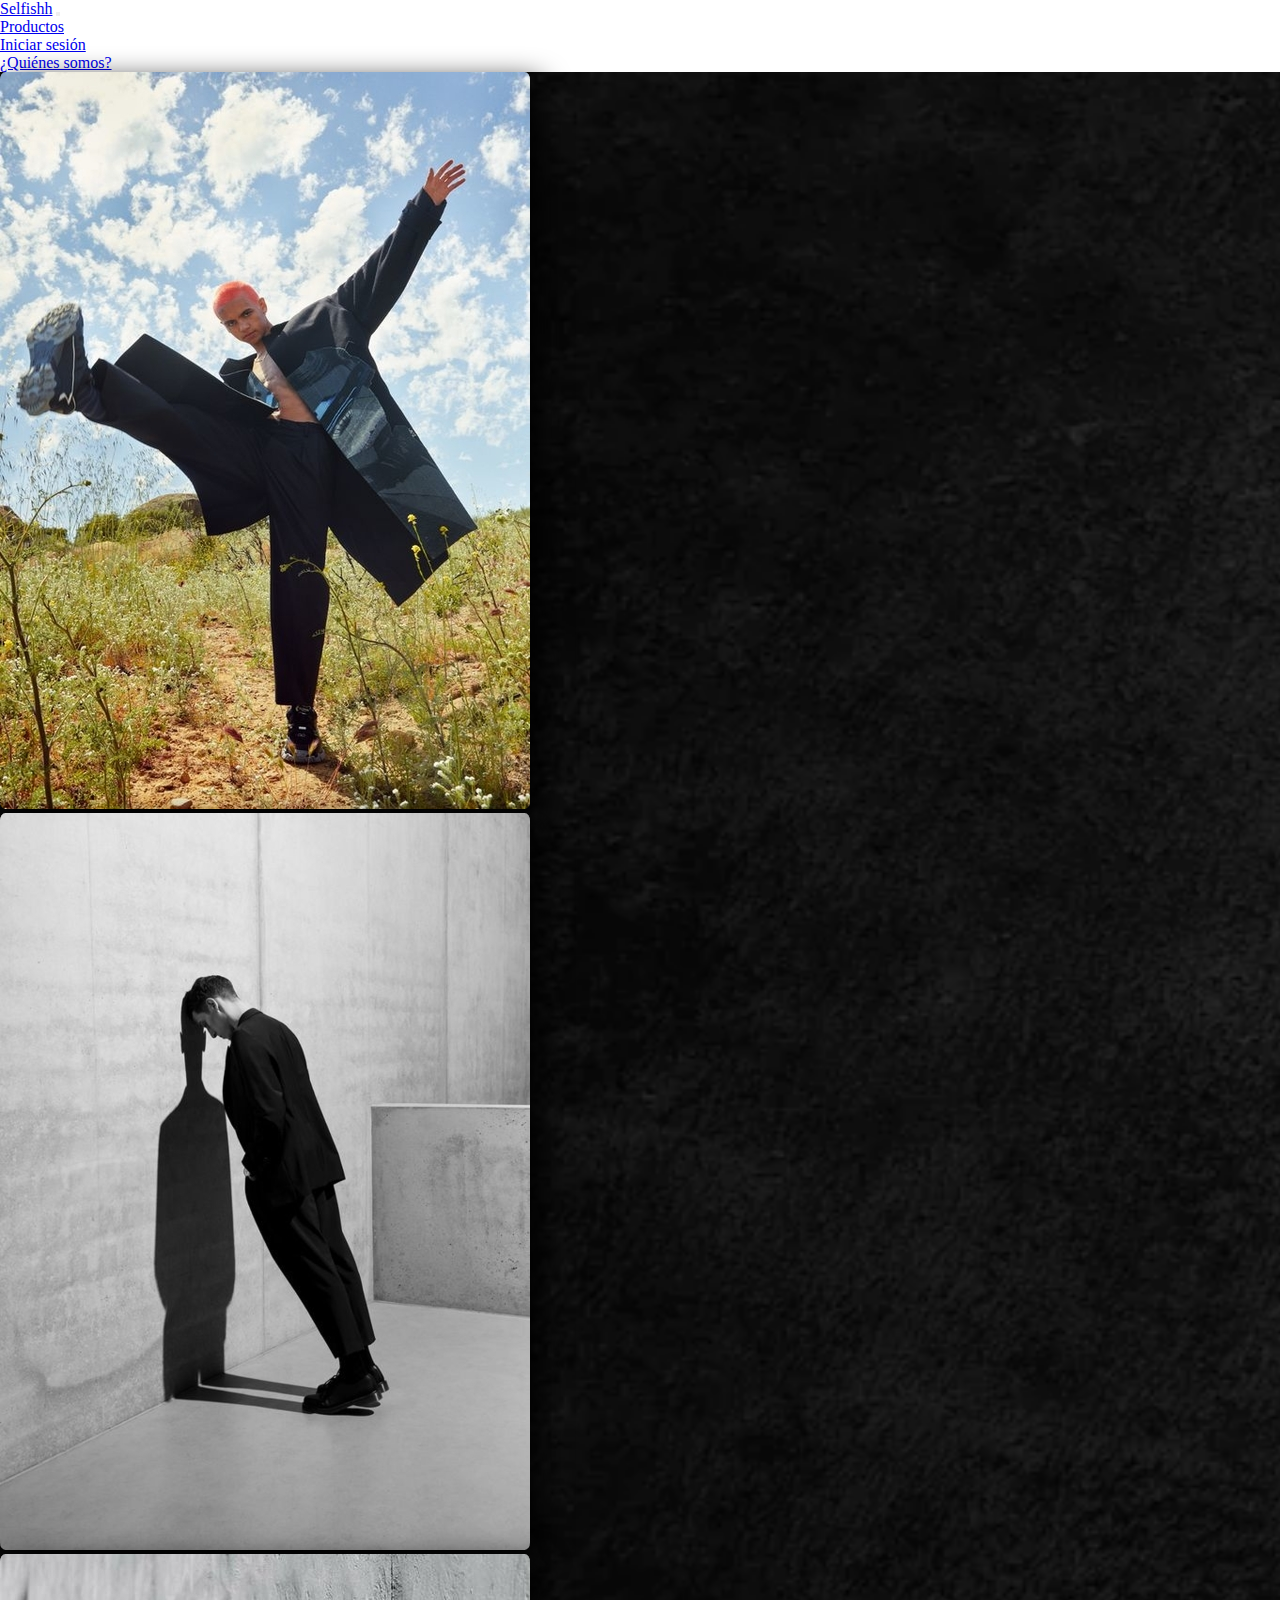
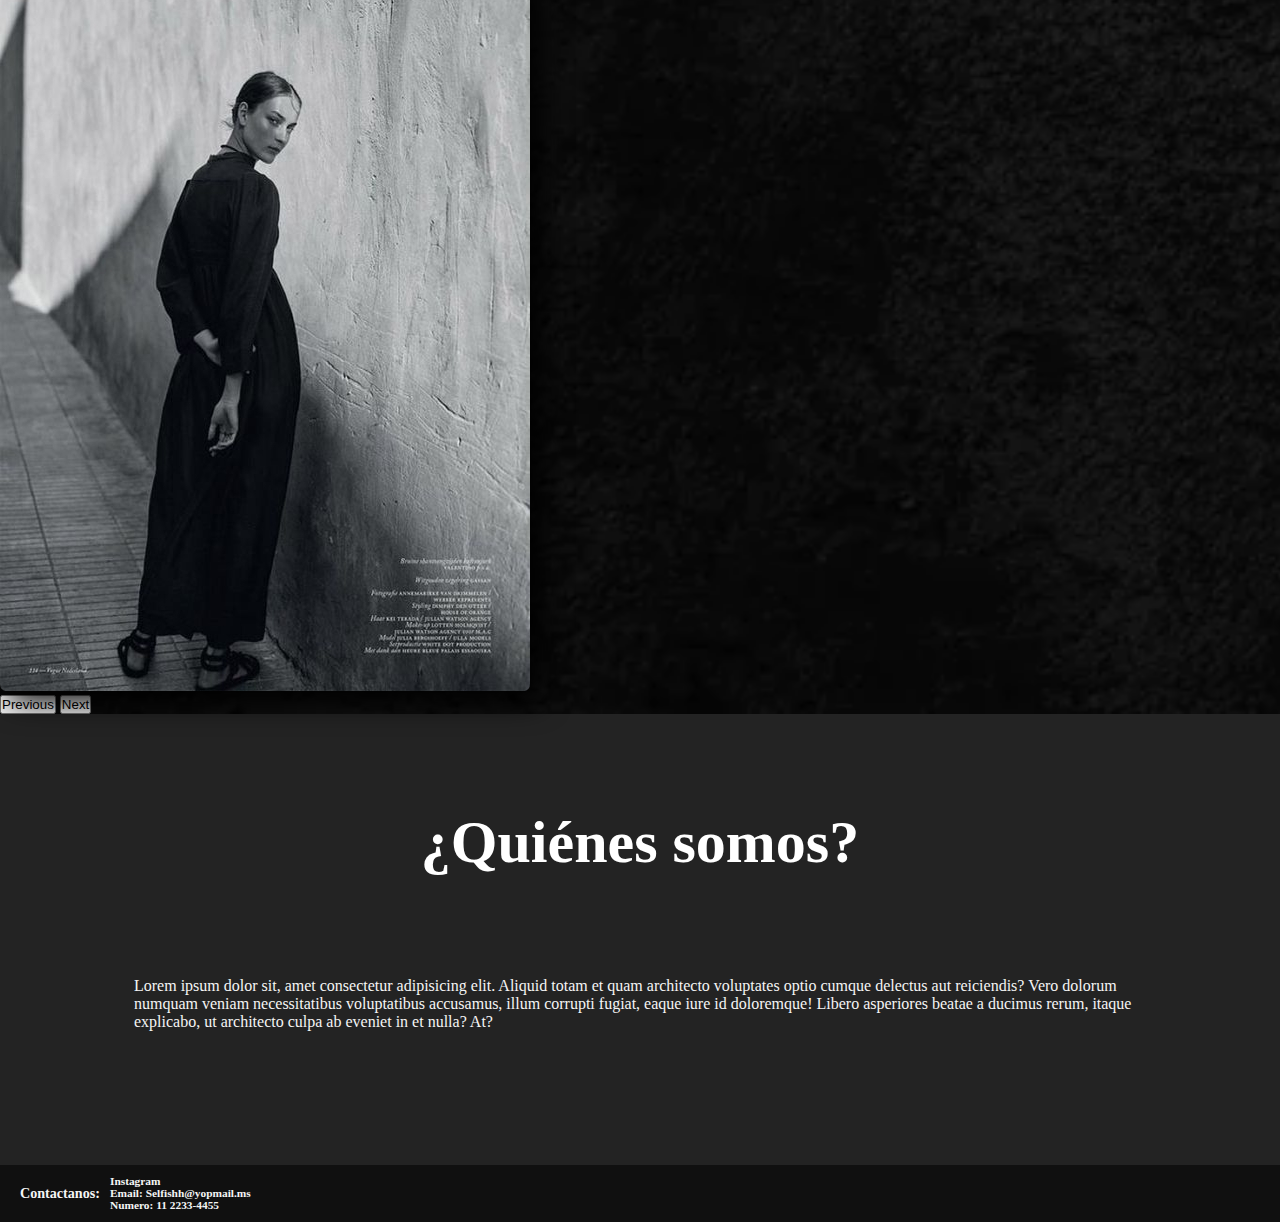
<file: index.html>
<!doctype html>
<html lang="en">
  <head>
    <!-- Required meta tags -->
    <meta charset="utf-8">
    <meta name="viewport" content="width=device-width, initial-scale=1">

    <!-- Bootstrap CSS -->
    <link href="https://cdn.jsdelivr.net/npm/bootstrap@5.0.2/dist/css/bootstrap.min.css" rel="stylesheet" integrity="sha384-EVSTQN3/azprG1Anm3QDgpJLIm9Nao0Yz1ztcQTwFspd3yD65VohhpuuCOmLASjC" crossorigin="anonymous">
    <link rel="stylesheet" href="./css/main.css">
    <title>Selfishh</title>
  </head>
  <body>
    <header>
        <nav class="navbar navbar-expand-lg navbar-dark bg-dark">
            <div class="container-fluid">
              <a class="navbar-brand" href="index.html"><span class="fs-4 fw-bold">Selfishh</span></a>
              <button class="navbar-toggler" type="button" data-bs-toggle="collapse" data-bs-target="#navbarNav" aria-controls="navbarNav" aria-expanded="false" aria-label="Toggle navigation">
                <span class="navbar-toggler-icon"></span>
              </button>
              <div class="collapse navbar-collapse" id="navbarNav">
                <ul class="navbar-nav">
                  <li class="nav-item">
                    <a class="nav-link" href="./html/productos.html">Productos</a>
                  </li>
                  <li class="nav-item">
                    <a class="nav-link" href="./html/iniciar-sesion.html">Iniciar sesión</a>
                  </li>
                  <li class="nav-item">
                    <a class="nav-link" href="#quienesSomos">¿Quiénes somos?</a>
                  </li>
                </ul>
              </div>
            </div>
          </nav>
    </header>


  
    <div id="carouselExampleControls" class="carousel slide p-5" data-bs-ride="carousel">
      <div class="carousel-inner">
        <div class="carousel-item active">
          <img src="Images/foto inicial.jpg" class="d-block mx-auto" alt="...">
        </div>
        <div class="carousel-item">
          <img src="Images/foto01.jpg" class="d-block mx-auto" alt="...">
        </div>
        <div class="carousel-item">
          <img src="Images/foto01-2.jpg" class="d-block mx-auto" alt="...">
        </div>
      </div>
      <button class="carousel-control-prev" type="button" data-bs-target="#carouselExampleControls" data-bs-slide="prev">
        <span class="carousel-control-prev-icon" aria-hidden="true"></span>
        <span class="visually-hidden">Previous</span>
      </button>
      <button class="carousel-control-next" type="button" data-bs-target="#carouselExampleControls" data-bs-slide="next">
        <span class="carousel-control-next-icon" aria-hidden="true"></span>
        <span class="visually-hidden">Next</span>
      </button>
    </div>

    <div id="quienesSomos">
      <h2 class="quienesSomos__titulo">
          ¿Quiénes somos?
      </h2>
      <p class="quienesSomos__parrafo">Lorem ipsum dolor sit, amet consectetur adipisicing elit. Aliquid totam et quam architecto voluptates optio cumque delectus aut reiciendis? Vero dolorum numquam veniam necessitatibus voluptatibus accusamus, illum corrupti fugiat, eaque iure id doloremque! Libero asperiores beatae a ducimus rerum, itaque explicabo, ut architecto culpa ab eveniet in et nulla? At?</p>
    </div>


    <footer id="footer">
    
      <h5 class="footer__titulo">Contactanos:</h5>
      <h6 class="footer__contacto">
          <ul>
               <li><a href="">Instagram</a></li>
               <li>Email: Selfishh@yopmail.ms</li>
               <li>Numero: 11 2233-4455</li>
           </ul>
      </h6>
  </footer>

    <!-- Option 1: Bootstrap Bundle with Popper -->
    <script src="https://cdn.jsdelivr.net/npm/bootstrap@5.0.2/dist/js/bootstrap.bundle.min.js" integrity="sha384-MrcW6ZMFYlzcLA8Nl+NtUVF0sA7MsXsP1UyJoMp4YLEuNSfAP+JcXn/tWtIaxVXM" crossorigin="anonymous"></script>
  </body>
</html>
</file>
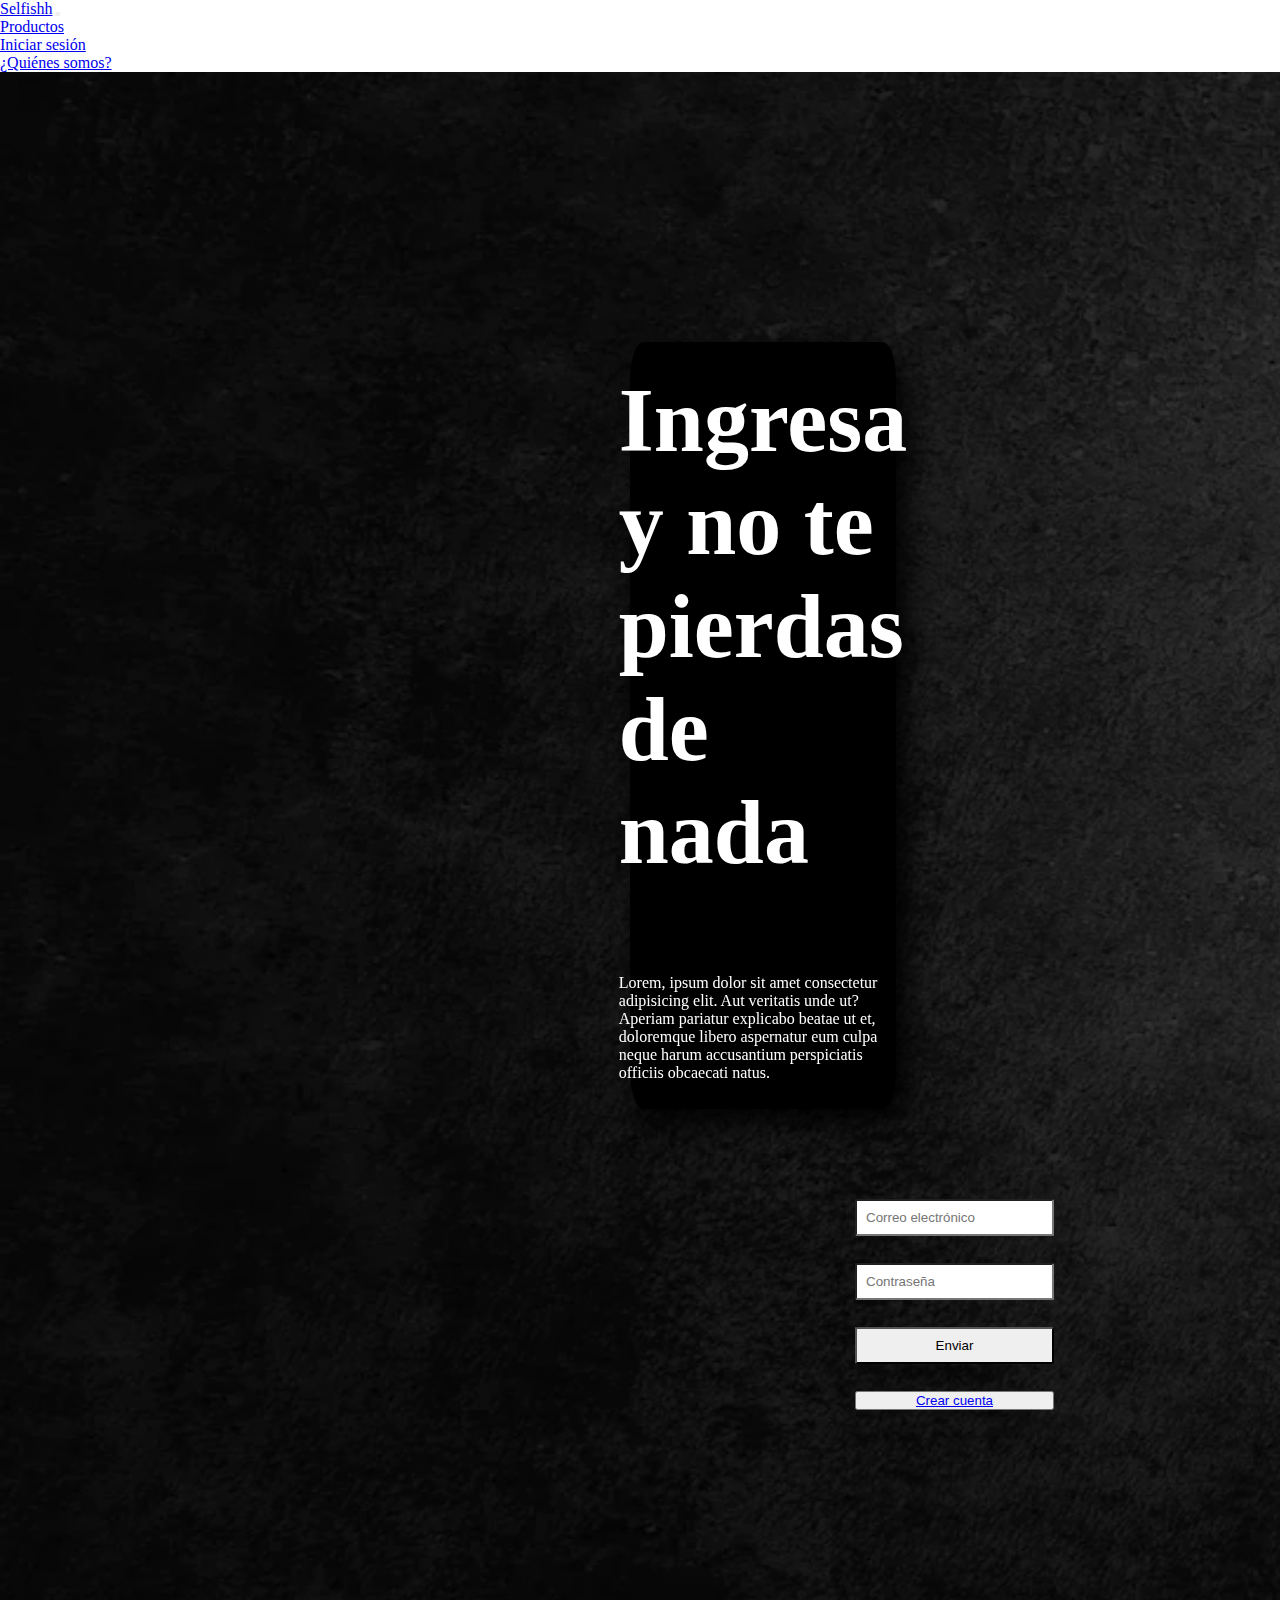
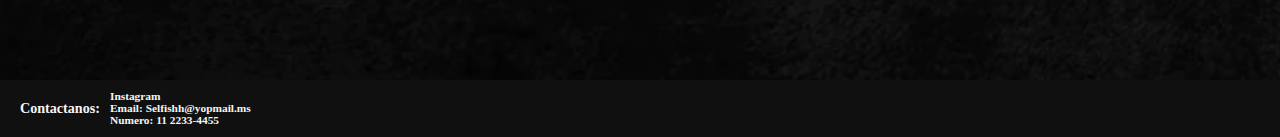
<file: html/iniciar-sesion.html>
<!doctype html>
<html lang="en">
  <head>
    <!-- Required meta tags -->
    <meta charset="utf-8">
    <meta name="viewport" content="width=device-width, initial-scale=1">

    <!-- Bootstrap CSS -->
    <link href="https://cdn.jsdelivr.net/npm/bootstrap@5.0.2/dist/css/bootstrap.min.css" rel="stylesheet" integrity="sha384-EVSTQN3/azprG1Anm3QDgpJLIm9Nao0Yz1ztcQTwFspd3yD65VohhpuuCOmLASjC" crossorigin="anonymous">
    <link rel="stylesheet" href="../css/main.css">
    <title>Selfishh</title>
  </head>
  <body>
    <header>
        <nav class="navbar navbar-expand-lg navbar-dark bg-dark">
            <div class="container-fluid">
              <a class="navbar-brand" href="../index.html"><span class="fs-4 fw-bold">Selfishh</span></a>
              <button class="navbar-toggler" type="button" data-bs-toggle="collapse" data-bs-target="#navbarNav" aria-controls="navbarNav" aria-expanded="false" aria-label="Toggle navigation">
              </button>
              <div class="collapse navbar-collapse" id="navbarNav">
                <ul class="navbar-nav">
                  <li class="nav-item">
                    <a class="nav-link" href="productos.html">Productos</a>
                  </li>
                  <li class="nav-item">
                    <a class="nav-link active" href="iniciar-sesion.html">Iniciar sesión</a>
                  </li>
                  <li class="nav-item">
                    <a class="nav-link" href="../index.html#quienesSomos">¿Quiénes somos?</a>
                  </li>
                </ul>
              </div>
            </div>
          </nav>
    </header>
    <div id="iniciarSesion">
    <form action="" method="get">
        <div class="ingresa">
        <h1>Ingresa y no te pierdas de nada</h1>
        <p>Lorem, ipsum dolor sit amet consectetur adipisicing elit. Aut veritatis unde ut? Aperiam pariatur explicabo beatae ut et, doloremque libero aspernatur eum culpa neque harum accusantium perspiciatis officiis obcaecati natus.</p>
        </div>
        <div class="input">
            <input type="email" name="Nombre" id="Nombre" placeholder="Correo electrónico">        

            <input type="password" placeholder="Contraseña">        

            <input type="submit" value="Enviar">

            <button><a href="./Crear-cuenta.html">Crear cuenta</a></button>
        </div>
    </form>
    </div>



    <footer id="footer">
    
      <h5 class="footer__titulo">Contactanos:</h5>
      <h6 class="footer__contacto">
          <ul>
               <li><a href="">Instagram</a></li>
               <li>Email: Selfishh@yopmail.ms</li>
               <li>Numero: 11 2233-4455</li>
           </ul>
      </h6>
  </footer>

    <!-- Option 1: Bootstrap Bundle with Popper -->
    <script src="https://cdn.jsdelivr.net/npm/bootstrap@5.0.2/dist/js/bootstrap.bundle.min.js" integrity="sha384-MrcW6ZMFYlzcLA8Nl+NtUVF0sA7MsXsP1UyJoMp4YLEuNSfAP+JcXn/tWtIaxVXM" crossorigin="anonymous"></script>
  </body>
</html>
</file>
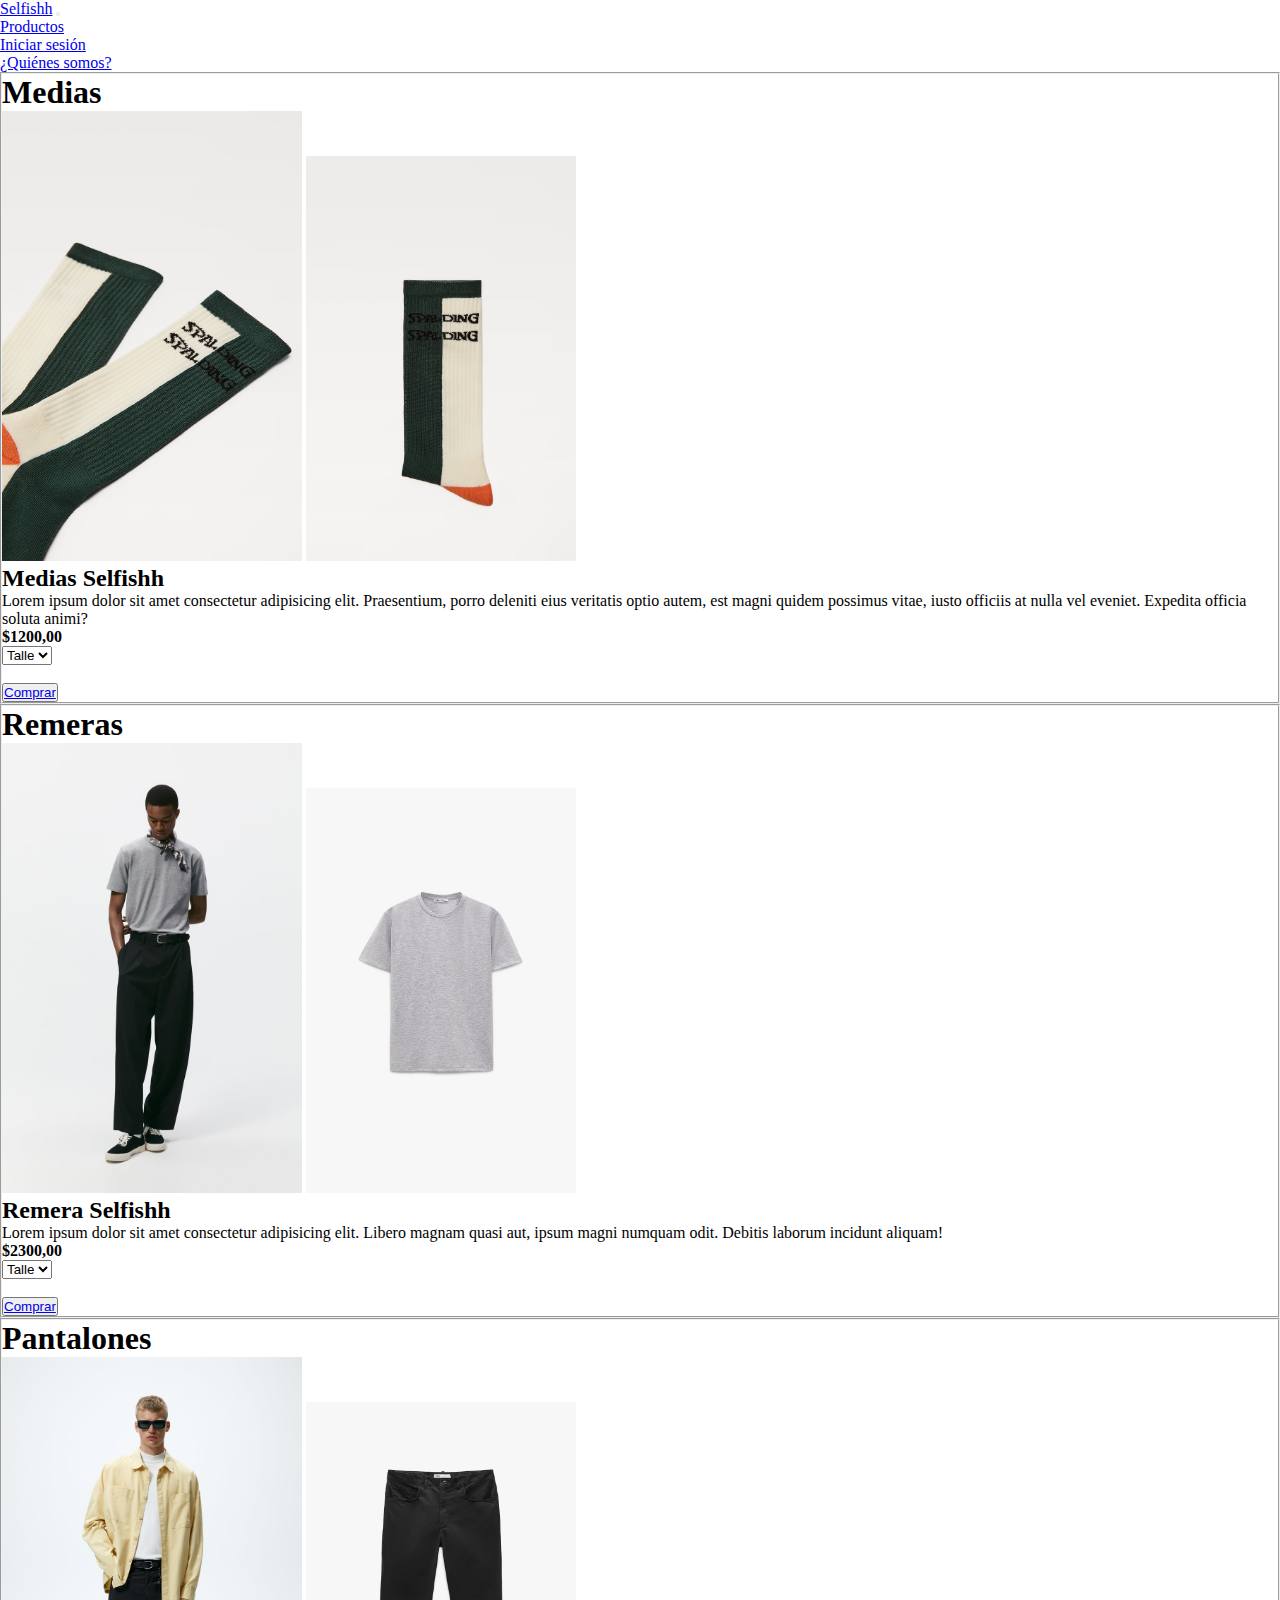
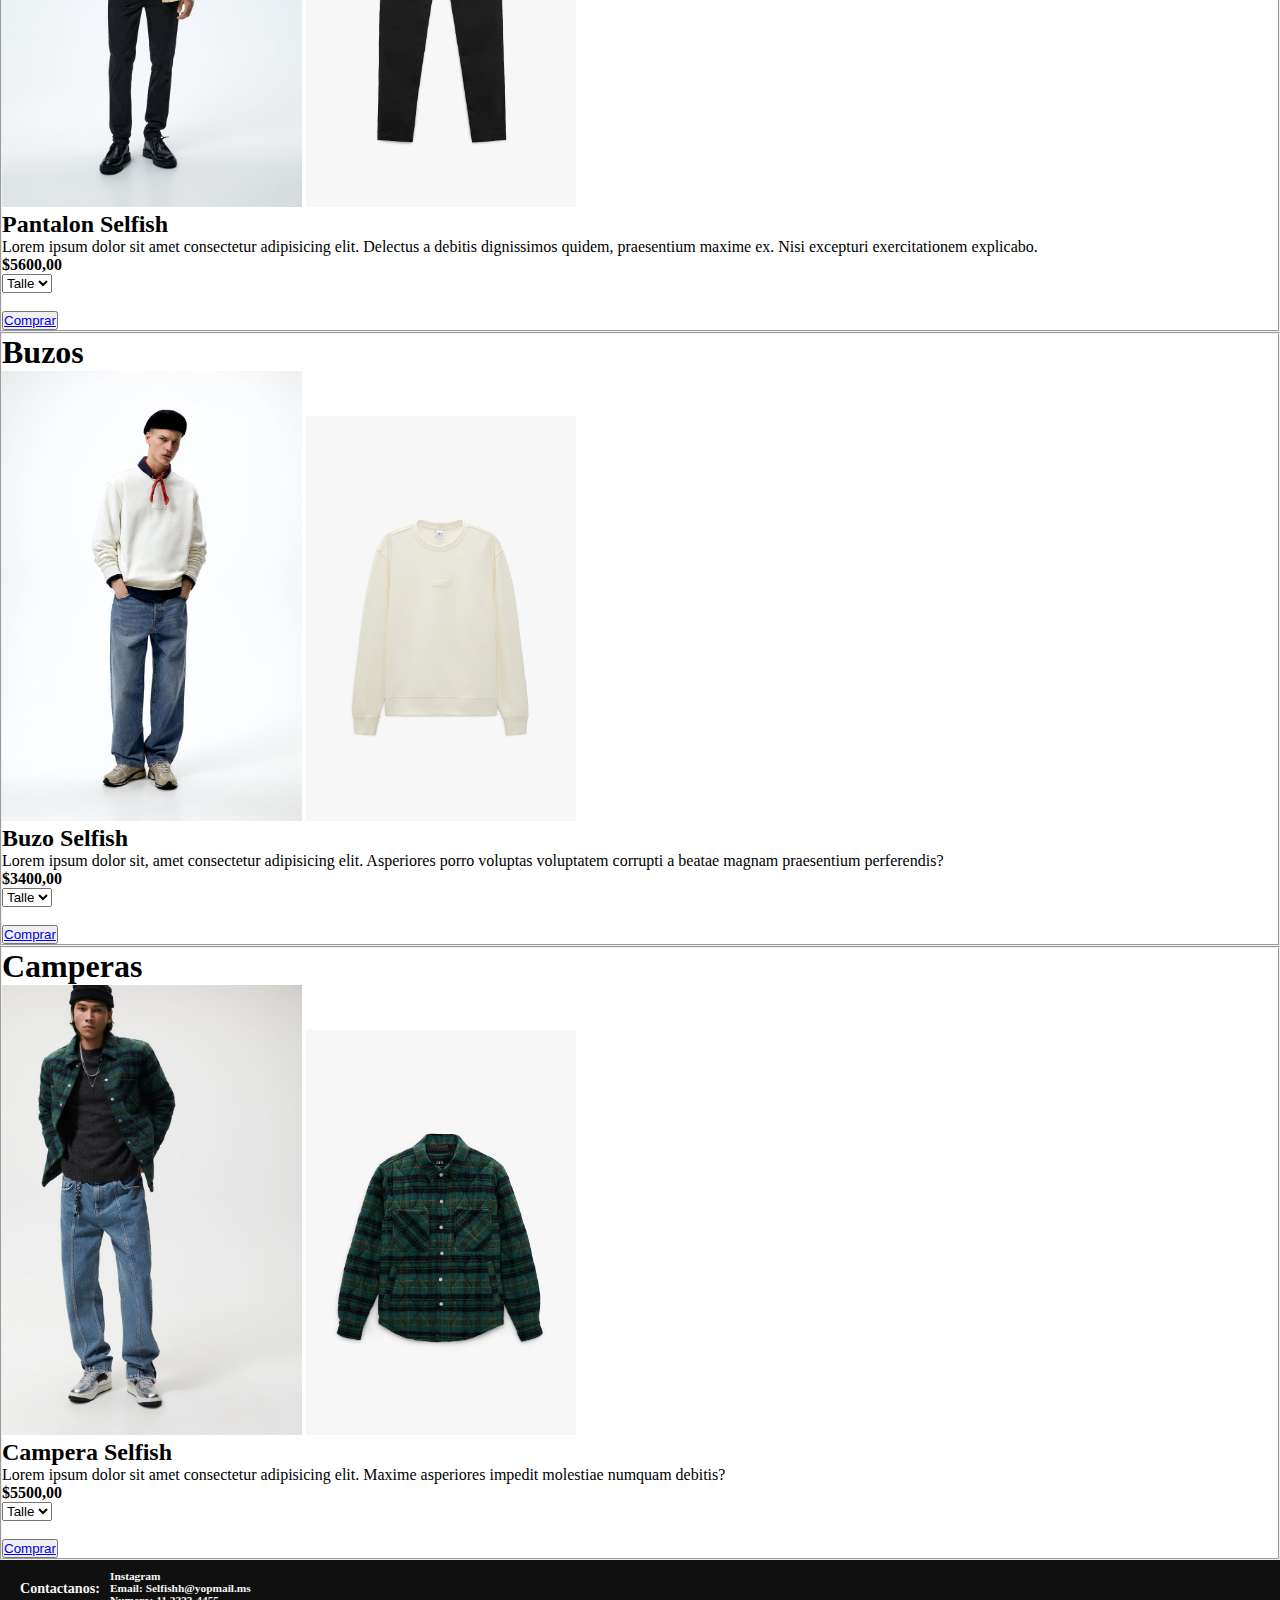
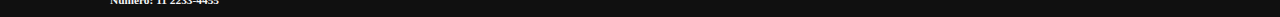
<file: html/productos.html>
<!doctype html>
<html lang="en">
  <head>
    <!-- Required meta tags -->
    <meta charset="utf-8">
    <meta name="viewport" content="width=device-width, initial-scale=1">

    <!-- Bootstrap CSS -->
    <link href="https://cdn.jsdelivr.net/npm/bootstrap@5.0.2/dist/css/bootstrap.min.css" rel="stylesheet" integrity="sha384-EVSTQN3/azprG1Anm3QDgpJLIm9Nao0Yz1ztcQTwFspd3yD65VohhpuuCOmLASjC" crossorigin="anonymous">
    <link rel="stylesheet" href="../css/main.css">
    <title>Selfishh</title>
  </head>
  <body>
    <header>
        <nav class="navbar navbar-expand-lg navbar-dark bg-dark">
            <div class="container-fluid">
              <a class="navbar-brand" href="../index.html"><span class="fs-4 fw-bold">Selfishh</span></a>
              <button class="navbar-toggler" type="button" data-bs-toggle="collapse" data-bs-target="#navbarNav" aria-controls="navbarNav" aria-expanded="false" aria-label="Toggle navigation">
                <span class="navbar-toggler-icon"></span>
              </button>
              <div class="collapse navbar-collapse" id="navbarNav">
                <ul class="navbar-nav">
                  <li class="nav-item">
                    <a class="nav-link active" href="productos.html">Productos</a>
                  </li>
                  <li class="nav-item">
                    <a class="nav-link" href="iniciar-sesion.html">Iniciar sesión</a>
                  </li>
                  <li class="nav-item">
                    <a class="nav-link" href="../index.html#quienesSomos">¿Quiénes somos?</a>
                  </li>
                </ul>
              </div>
            </div>
          </nav>
    </header>

      <fieldset>
          <div> <!--medias-->
              <h1 id="medias">Medias</h1>
                  <img src="../Images/Medias00.jpg" alt="Medias00" width="300">
                  <img src="../Images/medias01.jpg" alt="medias01" width="270">
              <h2>Medias Selfishh</h2>
              <p>Lorem ipsum dolor sit amet consectetur adipisicing elit. Praesentium, porro deleniti eius veritatis optio autem, est magni quidem possimus vitae, iusto officiis at nulla vel eveniet. Expedita officia soluta animi?</p>
              <h4>$1200,00</h4>
              <select name="Talles" id="talle">
                  <option value="00">Talle</option>
                  <option value="01">35</option>
                  <option value="02">36</option>
                  <option value="03">37</option>
                  <option value="04">38</option>
                  <option value="05">39</option>
                  <option value="06">40</option>
                  <option value="07">41</option>
              </select>
              <br>
              <br>
              <button id="comprar"><a href="./Comprar.html">Comprar</a></button>
          </div>
  
      </fieldset>
      <fieldset>
          <div><!--remeras-->
              <h1 id="remeras">Remeras</h1>
                  <img src="../Images/remeras00.jpg" alt="remera00" width="300">
                  <img src="../Images/remera01.jpg" alt="remera01" width="270">
              <h2>Remera Selfishh</h2>
              <p>Lorem ipsum dolor sit amet consectetur adipisicing elit. Libero magnam quasi aut, ipsum magni numquam odit. Debitis laborum incidunt aliquam!</p>
              <h4>$2300,00</h4>
              <select name="Talles" id="talle">
                  <option value="00">Talle</option>
                  <option value="01">S</option>
                  <option value="02">M</option>
                  <option value="03">L</option>
                  <option value="04">XL</option>
              </select>
              <br>
              <br>
              <button id="comprar"><a href="./Comprar.html">Comprar</a></button>
          </div>
      </fieldset>
      <fieldset>
          <div><!--pantalon-->
              <h1 id="pantalones">Pantalones</h1>
                  <img src="../Images/pantalon00.jpg" alt="pantalon00" width="300">
                  <img src="../Images/pantalon01.jpg" alt="pantalon01" width="270">
              <h2>Pantalon Selfish</h2>
              <p>Lorem ipsum dolor sit amet consectetur adipisicing elit. Delectus a debitis dignissimos quidem, praesentium maxime ex. Nisi excepturi exercitationem explicabo.</p>
              <h4>$5600,00</h4>
              <select name="talle" id="talle">
                  <option value="00">Talle</option>
                  <option value="01">S</option>
                  <option value="02">M</option>
                  <option value="03">L</option>
                  <option value="04">XL</option>
              </select>
              <br>
              <br>
              <button id="comprar"><a href="./Comprar.html">Comprar</a></button>
          </div>
      </fieldset>
      <fieldset>
          <div><!--buzos-->
              <h1 id="buzos">Buzos</h1>
                  <img src="../Images/buzo00.jpg" alt="buzo00" width="300">
                  <img src="../Images/buzo01.jpg" alt="buzo01" width="270">
              <h2>Buzo Selfish</h2>
              <p>Lorem ipsum dolor sit, amet consectetur adipisicing elit. Asperiores porro voluptas voluptatem corrupti a beatae magnam praesentium perferendis?</p>
              <h4>$3400,00</h4>
              <select name="talle" id="talle">
                  <option value="00">Talle</option>
                  <option value="01">S</option>
                  <option value="02">M</option>
                  <option value="03">L</option>
                  <option value="04">XL</option>
              </select>
              <br>
              <br>
              <button id="comprar"><a href="./Comprar.html">Comprar</a></button>
  
          </div>
      </fieldset>
  <fieldset>
      <div><!--camperas-->
          <h1 id="camperas">Camperas</h1>
              <img src="../Images/campera00.jpg" alt="campera00" width="300">
              <img src="../Images/campera01.jpg" alt="campera01" width="270">
          <h2>Campera Selfish</h2>
          <p>Lorem ipsum dolor sit amet consectetur adipisicing elit. Maxime asperiores impedit molestiae numquam debitis?</p>
          <h4>$5500,00</h4>
          <select name="talle" id="talle">
              <option value="00">Talle</option>
              <option value="01">S</option>
              <option value="02">M</option>
              <option value="03">L</option>
              <option value="04">XL</option>
          </select>
          <br>
              <br>
              <button id="comprar"><a href="./Comprar.html">Comprar</a></button>
      </div>
  </fieldset>


  <footer id="footer">
    
    <h5 class="footer__titulo">Contactanos:</h5>
    <h6 class="footer__contacto">
        <ul>
             <li><a href="">Instagram</a></li>
             <li>Email: Selfishh@yopmail.ms</li>
             <li>Numero: 11 2233-4455</li>
         </ul>
    </h6>
</footer>





    <!-- Option 1: Bootstrap Bundle with Popper -->
    <script src="https://cdn.jsdelivr.net/npm/bootstrap@5.0.2/dist/js/bootstrap.bundle.min.js" integrity="sha384-MrcW6ZMFYlzcLA8Nl+NtUVF0sA7MsXsP1UyJoMp4YLEuNSfAP+JcXn/tWtIaxVXM" crossorigin="anonymous"></script>



    </body>
  </html>
</file>
<file: css/main.css>
* {
    margin: 0;
    padding: 0;
    box-sizing: border-box;
}
#carouselExampleControls {
    background: url(../Images/fondo.jpg);
    background-repeat: no-repeat;
    background-size: cover;
}
#carouselExampleControls .carousel-inner img {
    filter: drop-shadow(10px 10px 15px black);
    border-radius: 1%;
}
#quienesSomos {
    background-color: rgb(35, 35, 35);
    display: flex;
    color: white;
    justify-content: center;
    align-items: center;
    padding: 5%;
    flex-direction: column;
}
#quienesSomos .quienesSomos__titulo {
    padding: 30px;
    font-size: 60px;

}
#quienesSomos .quienesSomos__parrafo {
    padding: 70px;
    color: whitesmoke;
}
#footer {
    background-color: rgba(0, 0, 0, 0.938);
    display: flex;
    color: whitesmoke;
    padding: 10px;
    justify-content: start;
    font-size: 17px;
}
#footer .footer__titulo {
    padding: 10px;
}
#footer .footer__contacto ul{
    list-style: none;

        
}
#footer .footer__contacto a {
    text-decoration: none;
    color: whitesmoke;
}
#iniciarSesion {
    background: url(../Images/fondo.jpg);
    background-repeat: no-repeat;
    background-size: cover;
    color: white;
    padding: 30vh;
    padding-left: 70vh;
    display: flex;
    flex-direction: column;
}
#iniciarSesion .ingresa {
    width: 70%;
    display: grid;
    justify-content: center;
    align-items: center;
    margin-bottom: 10vh;
    gap: 10vh;
    background-color: black;
    padding: 3vh;
    border-radius: 5%;
    filter: drop-shadow(10px 10px 15px black);
}
#iniciarSesion .ingresa h1 {
    font-size: 10vh;
}
#iniciarSesion .input {
    display: grid;
    width: 10%;
    gap: 3vh;
    padding-left: 25vh;
}
#iniciarSesion .input input {
    padding: 1vh;
    border-radius: 2%;
}
</file>
